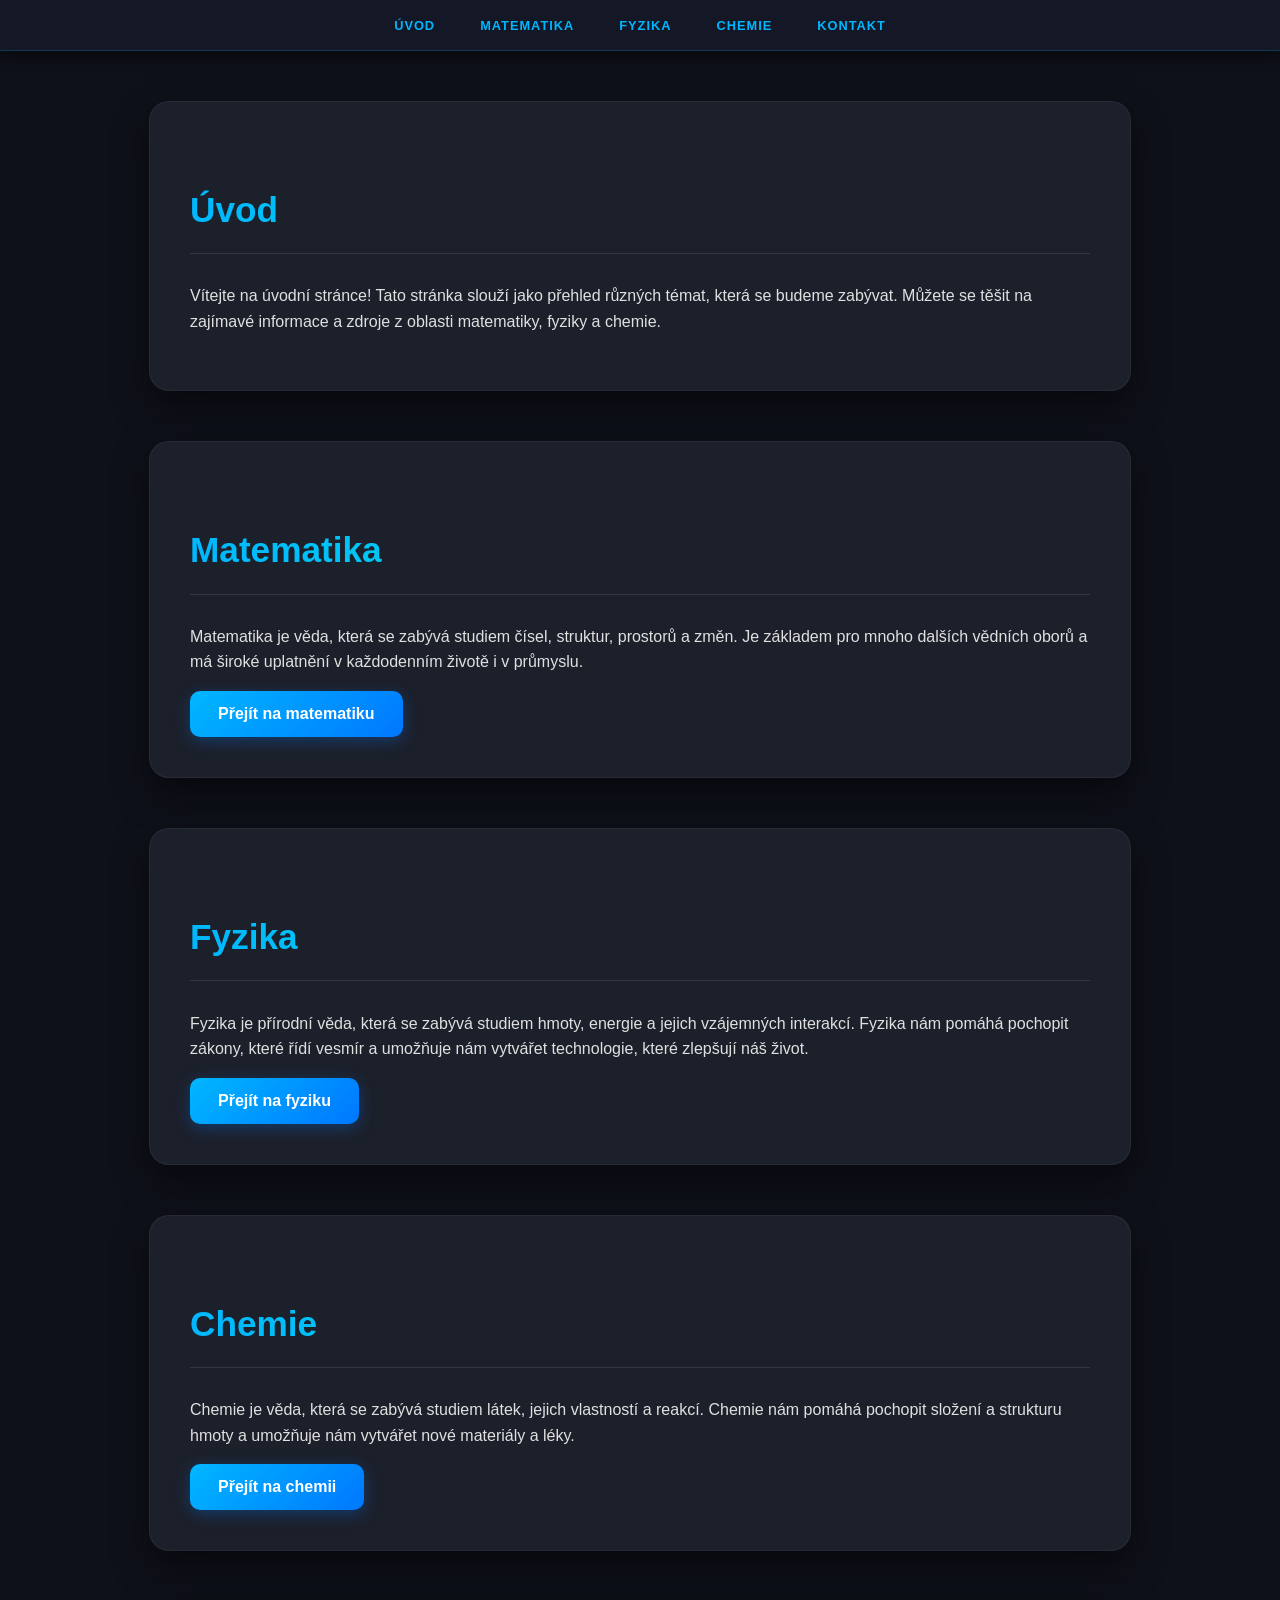
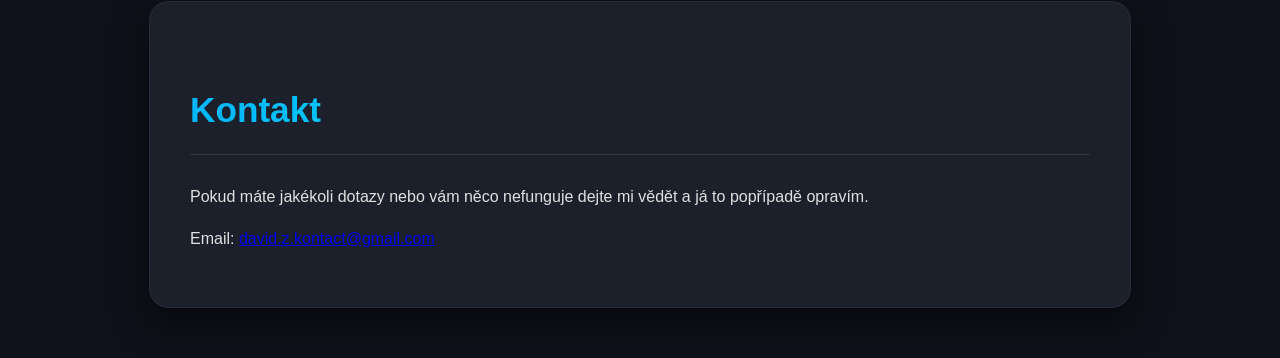
<file: index.html>
<!DOCTYPE html>
<html lang="cs">
<head>
    <meta charset="UTF-8">
    <meta name="viewport" content="width=device-width, initial-scale=1.0">
    <title>Úvodní stránka</title>

    <link rel="stylesheet" href="style-fyzika.css">

    <script type='text/javascript'>
        window.smartlook||(function(d) {
            var o=smartlook=function(){ o.api.push(arguments)},h=d.getElementsByTagName('head')[0];
            var c=d.createElement('script');o.api=new Array();c.async=true;c.type='text/javascript';
            c.charset='utf-8';c.src='https://web-sdk.smartlook.com/recorder.js';h.appendChild(c);
            })(document);
            smartlook('init', 'd156499ad8f58f03ec920a851690f347df448d03', { region: 'eu' });
    </script>

    <style>
        section {
            padding-top: 80px;
            margin-bottom: 50px;
        }
    </style>
</head>
<body>
    <nav class="navbar">
        <ul>
            <li><a href="#Uvod">Úvod</a></li>
            <li><a href="#Matematika">Matematika</a></li>
            <li><a href="#Fyzika">Fyzika</a></li>
            <li><a href="#Chemie">Chemie</a></li>
            <li><a href="#Kontakt">Kontakt</a></li>
        </ul>
    </nav>
    <section id="Uvod">
        <h1>Úvod</h1>
        <p>Vítejte na úvodní stránce! Tato stránka slouží jako přehled různých témat, která se budeme zabývat. Můžete se těšit na zajímavé informace a zdroje z oblasti matematiky, fyziky a chemie.</p> 
    </section>

    <section id="Matematika">
        <h1>Matematika </h1>
        <p>Matematika je věda, která se zabývá studiem čísel, struktur, prostorů a změn. Je základem pro mnoho dalších vědních oborů a má široké uplatnění v každodenním životě i v průmyslu.</p>
        <button class="tlacitko-uvod" onclick="window.location.href='matematika.html';">
            Přejít na matematiku
        </button>
    </section>

    <section id="Fyzika">
        <h1>Fyzika</h1>
        <p>Fyzika je přírodní věda, která se zabývá studiem hmoty, energie a jejich vzájemných interakcí. Fyzika nám pomáhá pochopit zákony, které řídí vesmír a umožňuje nám vytvářet technologie, které zlepšují náš život.</p>
        <button class="tlacitko-uvod" onclick="window.location.href='fyzika.html';">
            Přejít na fyziku
        </button>
    </section>

    <section id="Chemie">
        <h1>Chemie</h1>
        <p>Chemie je věda, která se zabývá studiem látek, jejich vlastností a reakcí. Chemie nám pomáhá pochopit složení a strukturu hmoty a umožňuje nám vytvářet nové materiály a léky.</p>
        <button class="tlacitko-uvod" onclick="window.location.href='chemie.html';">
            Přejít na chemii
        </button>
    </section>

    <section id="Kontakt">
        <h1>Kontakt</h1>
        <p>Pokud máte jakékoli dotazy nebo vám něco nefunguje dejte mi vědět a já to popřípadě opravím.</p>
        <p>Email: <a href="mailto:david.z.kontact@gmail.com">david.z.kontact@gmail.com</a></p>
    </section>

</body>
</html>
</file>
<file: style-fyzika.css>
/* ===== ZÁKLADNÍ NASTAVENÍ ===== */
html {
    scroll-behavior: smooth;
}

body {
    font-family: 'Segoe UI', Roboto, Helvetica, Arial, sans-serif;
    margin: 0;
    background-color: #0f111a; /* Ještě o něco hlubší tmavá */
    color: #e0e0e0;
    line-height: 1.6;
}

/* ===== NAVBAR ===== */
.navbar {
    position: sticky;
    top: 0;
    background-color: rgba(20, 25, 40, 0.9);
    backdrop-filter: blur(12px);
    padding: 12px 0;
    z-index: 1000;
    box-shadow: 0 4px 20px rgba(0, 0, 0, 0.6);
    border-bottom: 1px solid rgba(0, 183, 255, 0.2);
}

.navbar ul {
    list-style: none;
    display: flex;
    justify-content: center;
    gap: 15px;
    margin: 0;
    padding: 0;
    flex-wrap: wrap;
}

.navbar a {
    color: #00b7ff;
    text-decoration: none;
    font-weight: 600;
    text-transform: uppercase;
    font-size: 0.8rem;
    letter-spacing: 1px;
    transition: all 0.3s ease;
    padding: 8px 15px;
    border-radius: 20px;
}

.navbar a:hover {
    color: #fff;
    background: linear-gradient(135deg, #00b7ff, #00d4ff);
    box-shadow: 0 0 15px rgba(0, 183, 255, 0.5);
    transform: translateY(-2px);
}

/* ===== SEKCE ===== */
section {
    background: #1c202b;
    max-width: 900px;
    width: 92%;
    margin: 50px auto;
    padding: 40px;
    border-radius: 20px;
    box-shadow: 0 15px 35px rgba(0, 0, 0, 0.5);
    scroll-margin-top: 100px;
    border: 1px solid rgba(255, 255, 255, 0.05);
}

h1 {
    color: #00b7ff; /* Záložní barva */
    font-size: 2.2rem;
    margin-top: 0;
    background: linear-gradient(to right, #00b7ff, #00ffcc);
    
    /* Tyto 3 řádky společně tvoří ten barevný text */
    -webkit-background-clip: text; /* Pro Chrome, Safari, Edge */
    background-clip: text;         /* Standardní verze */
    -webkit-text-fill-color: transparent;
    
    border-bottom: 1px solid rgba(255, 255, 255, 0.1);
    padding-bottom: 15px;
}

h2 { color: #fff; }

/* ===== KAPITOLY (DETAILS) ===== */
details {
    background: #252a36;
    margin-bottom: 20px;
    padding: 10px 20px;
    border-radius: 12px;
    border-left: 4px solid #00b7ff;
    transition: transform 0.2s ease;
}

details:hover {
    transform: scale(1.01);
}

summary {
    cursor: pointer;
    font-size: 1.25rem;
    font-weight: bold;
    padding: 10px 0;
    outline: none;
    color: #00d4ff;
}

/* ===== VZORCE ===== */
.vzorec-container {
    font-size: 1.8rem;
    text-align: center;
    margin: 25px 0;
    background: linear-gradient(145deg, #0a0c12, #1a1f2e);
    padding: 25px;
    border-radius: 15px;
    border: 1px solid rgba(0, 183, 255, 0.3);
    box-shadow: inset 0 0 15px rgba(0, 0, 0, 0.5);
    color: #fff;
}

/* ===== TLAČÍTKA ===== */
.tlacitko-uvod {
    background: linear-gradient(135deg, #00b7ff, #0077ff);
    border: none;
    color: white;
    padding: 14px 28px;
    font-size: 1rem;
    cursor: pointer;
    border-radius: 10px;
    font-weight: bold;
    transition: all 0.3s ease;
    box-shadow: 0 4px 15px rgba(0, 119, 255, 0.3);
}

.tlacitko-uvod:hover {
    transform: translateY(-3px);
    box-shadow: 0 6px 20px rgba(0, 119, 255, 0.5);
    filter: brightness(1.1);
}

.btn-start {
    background: transparent;
    color: #00ffcc;
    border: 2px solid #00ffcc;
    padding: 12px 20px;
    border-radius: 30px;
    cursor: pointer;
    font-weight: bold;
    text-transform: uppercase;
    transition: all 0.3s ease;
    width: 100%;
    margin-top: 10px;
}

.btn-start:hover {
    background: #00ffcc;
    color: #000;
    box-shadow: 0 0 20px rgba(0, 255, 204, 0.4);
}

/* ===== TESTOVACÍ SYSTÉM (SCORE PANEL) ===== */
.score-container {
    display: flex;
    justify-content: space-around;
    background: rgba(0, 0, 0, 0.3);
    padding: 15px;
    border-radius: 15px;
    margin-bottom: 20px;
    border: 1px solid rgba(0, 183, 255, 0.2);
}

.score-item { text-align: center; color: #aaa; font-size: 0.85rem; }
.score-value { display: block; font-size: 1.5rem; color: #00ffcc; font-weight: bold; }

.test-panel {
    position: fixed;
    bottom: -100%; /* Skryto úplně dole */
    left: 0;
    width: 100%;
    background: #161922;
    border-top: 4px solid #00b7ff;
    padding: 30px;
    box-sizing: border-box;
    z-index: 2000;
    text-align: center;
    transition: bottom 0.6s cubic-bezier(0.175, 0.885, 0.32, 1.1); /* Pružný efekt */
    box-shadow: 0 -15px 40px rgba(0,0,0,0.8);
    border-radius: 30px 30px 0 0;
}

.test-panel.active {
    bottom: 0;
}

.moznosti button {
    background: #2a2f3d;
    color: white;
    border: 1px solid rgba(0, 183, 255, 0.5);
    padding: 18px;
    font-size: 1.1rem;
    border-radius: 12px;
    cursor: pointer;
    width: 100%;
    max-width: 450px;
    transition: all 0.2s ease;
}

.moznosti button:hover:not(:disabled) {
    border-color: #00b7ff;
    background: #32384a;
    transform: scale(1.02);
}

.zavrit-test {
    background: none;
    border: none;
    color: #ff5e5e;
    cursor: pointer;
    margin-top: 20px;
    font-weight: bold;
    opacity: 0.7;
    transition: 0.3s;
}

.zavrit-test:hover { opacity: 1; text-shadow: 0 0 10px rgba(255, 94, 94, 0.5); }

/* MOBILNÍ OPTIMALIZACE */
@media (max-width: 600px) {
    section { padding: 25px; margin: 20px auto; }
    h1 { font-size: 1.6rem; }
    .vzorec-container { font-size: 1.4rem; padding: 15px; }
    .navbar a { font-size: 0.7rem; padding: 6px 10px; }
}

/* ===== OBRÁZKY (ZOBRAZÍ CELÝ OBSAH, BEZ OŘEZU) ===== */
img {
    display: block;
    width: 100%;           /* Roztáhne se na šířku kontejneru */
    max-width: 600px;      /* Ale maximálně do této šířky */
    height: auto;          /* VÝŠKA SE PŘIZPŮSOBÍ OBSAHU - ŽÁDNÝ OŘEZ */
    
    /* object-fit: cover; - TOTO JSME ODSTRANILI */
    
    margin: 25px auto;
    border-radius: 15px;
    border: 1px solid rgba(0, 183, 255, 0.3);
    box-shadow: 0 8px 20px rgba(0, 0, 0, 0.4);
    transition: transform 0.3s ease, box-shadow 0.3s ease;
}

/* Jemný efekt při najetí myší */
img:hover {
    transform: scale(1.02);
    box-shadow: 0 12px 25px rgba(0, 183, 255, 0.2);
}

.tlacitko-matematika {
    background-color: #222222; /* Zelená barva */
    color: rgb(238, 238, 238);
    padding: 15px 32px;
    text-align: center;
    text-decoration: none;
    display: inline-block;
    font-size: 18px;
    margin: 4px 2px;
    cursor: pointer;
    border-radius: 12px; /* Zaoblené rohy */
    transition: 0.3s; /* Plynulá změna barvy */
}

/* Co se stane, když na tlačítko najedeš myší */
.tlacitko-matematika:hover {
    background-color: #7be97b;
    transform: scale(1.05); /* Tlačítko se mírně zvětší */
    color: rgb(0, 0, 0);
}

.tlacitko-fyzika {
    background-color: #222222; /* Zelená barva */
    color: rgb(238, 238, 238);
    padding: 15px 32px;
    text-align: center;
    text-decoration: none;
    display: inline-block;
    font-size: 18px;
    margin: 4px 2px;
    cursor: pointer;
    border-radius: 12px; /* Zaoblené rohy */
    transition: 0.3s; /* Plynulá změna barvy */
}

/* Co se stane, když na tlačítko najedeš myší */
.tlacitko-fyzika:hover {
    background-color: #7be97b;
    transform: scale(1.05); /* Tlačítko se mírně zvětší */
    color: rgb(0, 0, 0);
}

.tlacitko-chemie {
    background-color: #222222; /* Zelená barva */
    color: rgb(238, 238, 238);
    padding: 15px 32px;
    text-align: center;
    text-decoration: none;
    display: inline-block;
    font-size: 18px;
    margin: 4px 2px;
    cursor: pointer;
    border-radius: 12px; /* Zaoblené rohy */
    transition: 0.3s; /* Plynulá změna barvy */
}

/* Co se stane, když na tlačítko najedeš myší */
.tlacitko-chemie:hover {
    background-color: #7be97b;
    transform: scale(1.05); /* Tlačítko se mírně zvětší */
    color: rgb(0, 0, 0);
}

/* Tvé doplňkové styly pro praxi, které ladí s tvým CSS */
.praxe-box {
    background: rgba(0, 255, 204, 0.05);
    border-left: 4px solid #00ffcc;
    padding: 15px;
    margin: 15px 0;
    border-radius: 0 12px 12px 0;
}
.praxe-box h4 {
    margin: 0 0 5px 0;
    color: #00ffcc;
    font-size: 0.9rem;
    text-transform: uppercase;
    letter-spacing: 1px;
}
 /* Oprava pro MathJax v tvém tmavém režimu */
.mjx-chtml { color: white !important; }
</file>
